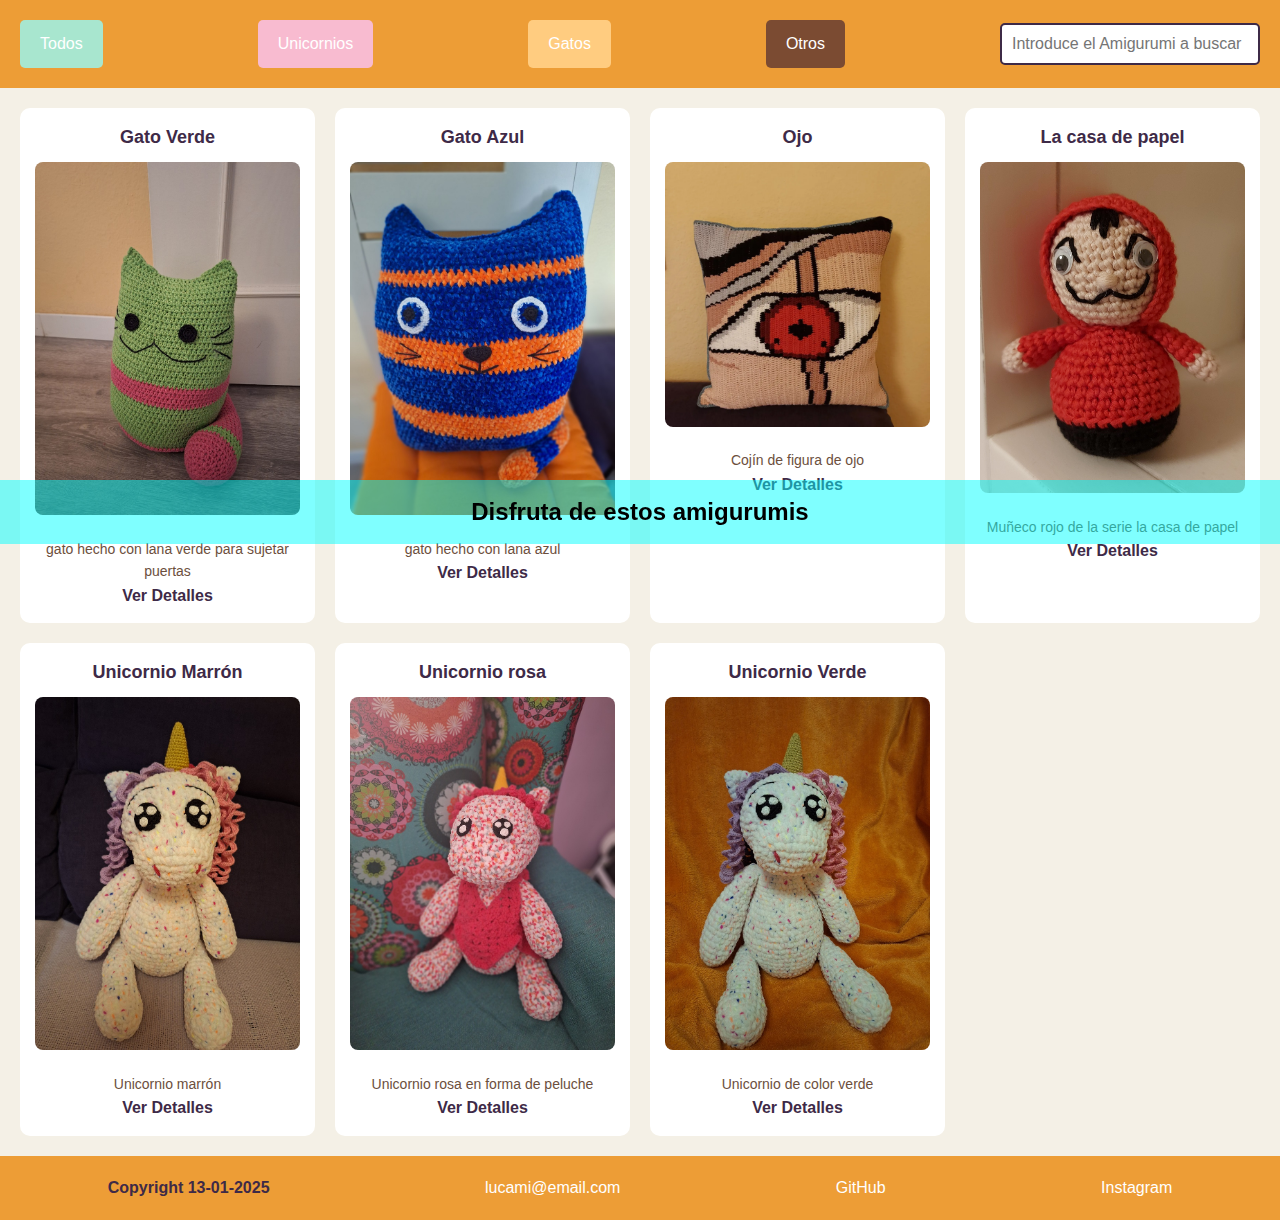
<file: index.html>
<!DOCTYPE html>
<html lang="es">
<head>
    <meta charset="UTF-8">
    <meta name="viewport" content="width=device-width, initial-scale=1.0">
    <title>Espacio de trabajo LUCAMI</title>

    <link rel="stylesheet" href="styles.css">
    <link rel="stylesheet" href="mystyle.css">

    <script src="./menu.js" defer></script>
    <script src="./app.js" defer></script>
</head>

<body>

    <nav>
        <button id="bTodos">Todos</button>
        <button id="bUnicornios">Unicornios</button>
        <button id="bGatos">Gatos</button>
        <button id="bOtros">Otros</button>
        <input type="text" id="iBuscar" placeholder="Introduce el Amigurumi a buscar">
    </nav>

    <main class="amigurumis" id="contenedor">

        <!--
        <article class="amigurumi gato" nombre="gato verde">
            <h3>Gato Verde</h3>
            <img src="./img/ate.jpg" alt="gato verde">
            <p>gato hecho con lana verde para sujetar puertas</p>
        </article>

        <article class="amigurumi gato" nombre="gato azul">
            <h3>Gato Azul</h3>
            <img src="./img/gato1.jpg" alt="gato azul">
            <p>gato hecho con lana azul</p>
        </article>

        <article class="amigurumi otros" nombre="ojo">
            <h3>Ojo</h3>
            <img src="./img/ojo.jpg" alt="ojo">
            <p>Cojín de figura de ojo</p>
        </article>

        <article class="amigurumi otros" nombre="la casa de papel">
            <h3>La casa de papel</h3>
            <img src="./img/rojo.jpg" alt="rojo">
            <p>Muñeco rojo de la serie la casa de papel</p>
        </article>

        <article class="amigurumi unicornio" nombre="unicornio marrón">
            <h3>Unicornio Marrón</h3>
            <img src="./img/unicornio_marron.jpg" alt="unicornio marrón">
            <p>Unicornio marrón</p>
        </article>

        <article class="amigurumi unicornio" nombre="unicornio rosa">
            <h3>Unicornio rosa</h3>
            <img src="./img/unicornio_rosa1.jpg" alt="unicornio rosa">
            <p>Unicornio rosa en forma de peluche</p>
        </article>

        <article class="amigurumi unicornio" nombre="unicornio verde">
            <h3>Unicornio Verde</h3>
            <img src="./img/unicornio_verde.jpg" alt="unicornio verde">
            <p>Unicornio de color verde</p>
        </article>
        -->

    </main>

    <section id="anuncio">
        <h2>Disfruta de estos amigurumis</h2>
    </section>

    <footer>
        <p>Copyright 13-01-2025</p>
        <a href="#">lucami@email.com</a>
        <a href="#">GitHub</a>
        <a href="#">Instagram</a>
    </footer>
    
</body>
</html>
</file>
<file: styles.css>
/* Estilos generales */
* {
    margin: 0;
    padding: 0;
    box-sizing: border-box;
}

body {
    font-family: Arial, sans-serif;
    background-color: #f4f0e6; /* Color de fondo suave en tonos crema */
    color: #3e2a47; /* Texto en tono marrón oscuro */
    line-height: 1.6;
}

nav {
    display: flex;
    justify-content: space-between;
    align-items: center;
    padding: 20px;
    background-color: #3e2a47; /* Fondo marrón oscuro */
    background-color: #ed9d36;
    background-color: rgba(237,157,54,1);

    /*
    width: 100%;
    height: auto;
    position: fixed;
    top: 0px;
    */
}

nav button {
    padding: 15px 20px;
    border: none;
    border-radius: 5px;
    cursor: pointer;
    color: white;
    font-size: 16px;
    transition: background-color 0.3s ease;
}

#bTodos {
    /*background-color: #b57f47;*/ /* Marrón claro */
    background-color: #a8e6cf; /* Verde pastel */
}

#bUnicornios {
    /*background-color: #d2a15f;*/ /* Marrón dorado */
    background-color: #f8bbd0; /* Rosa pastel */
}

#bGatos {
    /*background-color: #9e5f2f;*/ /* Marrón rojizo */
    background-color: #ffcc80; /* Naranja pastel */
}

#bOtros {
    background-color: #7b4b32; /* Marrón oscuro */
}

nav button:hover {
    opacity: 0.8; /* Efecto hover */
}

input[type="text"] {
    padding: 10px;
    font-size: 16px;
    border: 2px solid #3e2a47;
    border-radius: 5px;
    width: 260px;
    background-color: white;
    color: #3e2a47;
}

input[type="text"]:focus {
    outline: none;
    border-color: #b57f47;
}

/* Estilos del contenedor principal */
main.amigurumis {
    display: grid;
    grid-template-columns: repeat(4, 1fr);
    gap: 20px;
    padding: 20px;
}

/* Estilos de los artículos */
article.amigurumi {
    background-color: #fff;
    border-radius: 10px;
    padding: 15px;
    text-align: center;
    transition: all 0.3s ease-in-out;
}

article.amigurumi:hover {
    background-color: #dad4d4;
    box-shadow: 0 10px 20px rgba(0, 0, 0, 0.5);

    transform: scale(1.05);
}

article.amigurumi img {
    max-width: 100%;
    height: auto;
    border-radius: 8px;
    margin-bottom: 15px;
}

article.amigurumi h3 {
    font-size: 18px;
    margin-bottom: 10px;
    color: #3e2a47; /* Color del título */
}

article.amigurumi p {
    font-size: 14px;
    color: #6c4f3d; /* Texto en tono marrón claro */
}

/* Responsividad: ajusta a una columna en pantallas pequeñas */
@media (max-width: 768px) {
    main.amigurumis {
        grid-template-columns: 1fr; /* Una sola columna en pantallas pequeñas */
    }
}

@media (max-width: 480px) {
    nav {
        flex-direction: column;
        align-items: flex-start;
    }

    nav button {
        margin-bottom: 10px;
        width: 100%;
    }

    input[type="text"] {
        width: 100%;
    }
}
</file>
<file: mystyle.css>
article h4 {
    cursor: default;
    transition: color 0.3s;
}

article h4:hover {
    cursor: pointer;
    color: lightseagreen;
}

#anuncio {
    width: 100%;
    height: 4rem;
    background-color: rgba(0, 255, 255, 0.5);
    color: black;
    font-weight: bold;

    display: flex;
    justify-content: space-around;
    align-items: center;

    position: fixed;
    top: 30rem;

    transition: all ease-in-out 3s;
}

footer {
    width: 100%;
    height: 4rem;
    background-color: rgba(237, 157, 54, 1);

    display: flex;
    justify-content: space-around;
    align-items: center;
}

footer p {
    font-weight: bold;
}

footer a {
    text-decoration: none;
    color: white;
}

footer a:hover {
    color: #3e2a47;
}

@media (max-width: 768px) {
    footer, #anuncio {
        font-size: 0.8rem;
        transition: all ease-in-out 4s;
    }
}

@media (max-width: 480px) {
    footer {
        flex-direction: column;
        height: 8rem;
    }

    #anuncio {
        font-size: 0.7rem;
        top: 25rem;
        transition: all ease-in-out 5s;
    }
}
</file>
